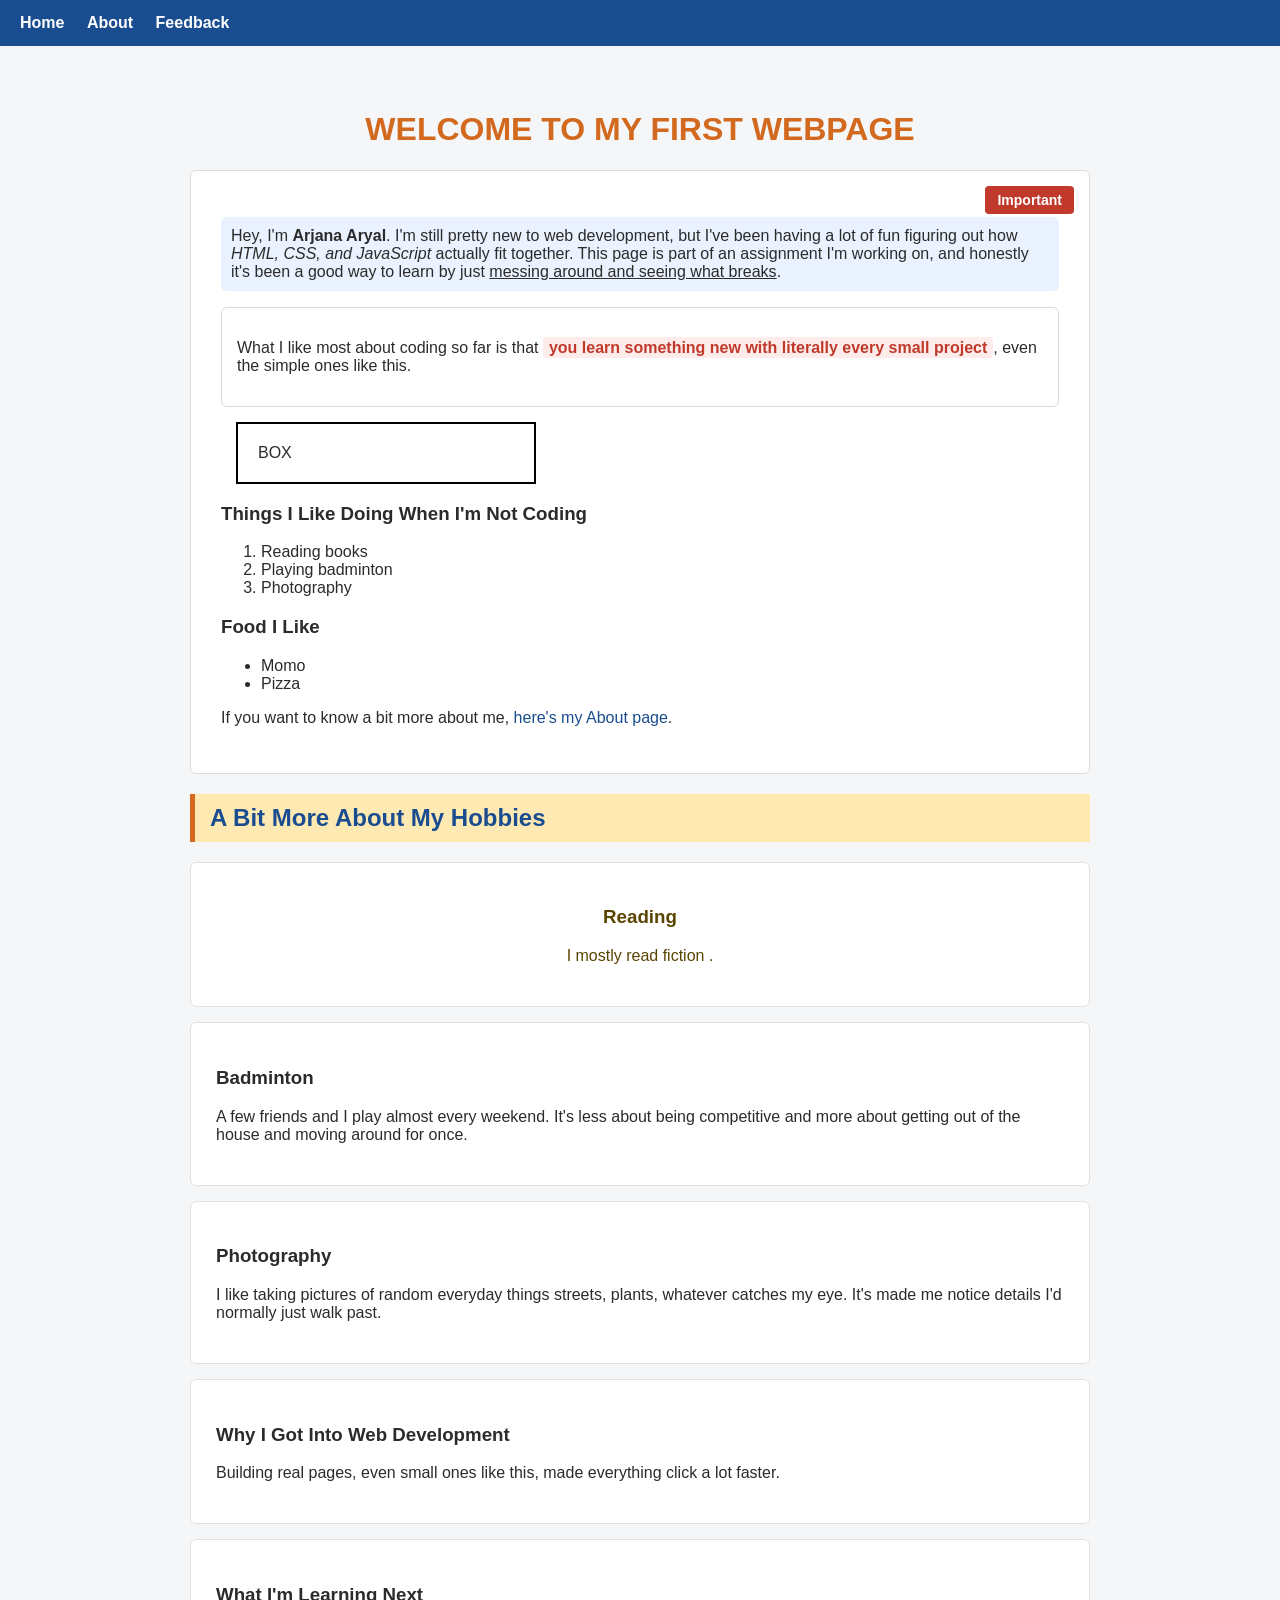
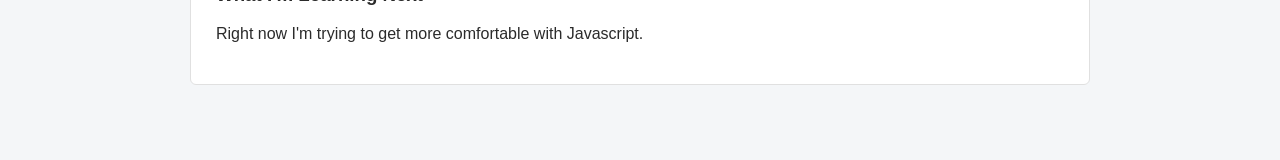
<file: index.html>
<!DOCTYPE html>
<html lang="en">
<head>
  <meta charset="UTF-8">
  <meta name="viewport" content="width=device-width, initial-scale=1.0">
  <title>My First Webpage</title>
  <link rel="stylesheet" href="css/style.css">

  <!-- Internal CSS - styles just the footer -->
  <style>
    .page-footer {
      text-align: center;
      color: #777777;
      font-size: 14px;
      padding: 20px;
    }
  </style>
</head>
<body>

  <!-- Fixed Navbar -->
  <nav class="fixed-navbar">
    <a href="index.html">Home</a>
    <a href="about.html">About</a>
    <a href="feedback.html">Feedback</a>
  </nav>

  <div class="page-content-offset">
    <div class="page-wrapper">

      <h1 id="main-heading">Welcome to My First Webpage</h1>

      <!-- Main content - relative position, reference for the absolute badge -->
      <div class="main-content">

        <span class="important-badge">Important</span>

        <p class="intro-text">
          Hey, I'm <strong>Arjana Aryal</strong>. I'm still pretty new to web development,
          but I've been having a lot of fun figuring out how <em>HTML, CSS, and JavaScript</em>
          actually fit together. This page is part of an assignment I'm working on, and
          honestly it's been a good way to learn by just <u>messing around and seeing what breaks</u>.
        </p>

        <div class="content-div">
          <p>
            What I like most about coding so far is that
            <span class="highlight-span">you learn something new with literally every small project</span>,
            even the simple ones like this.
          </p>
        </div>

        <div class="box-model-div">
          BOX
        </div>

        <h3>Things I Like Doing When I'm Not Coding</h3>
        <ol>
          <li>Reading books</li>
          <li>Playing badminton</li>
          <li>Photography</li>
        </ol>

        <h3>Food I Like</h3>
        <ul>
          <li>Momo</li>
          <li>Pizza</li>
        </ul>

        <!-- Inline CSS - one element only -->
        <p style="color: #006400; font-weight: bold;">
        
        </p>

        <p>
          If you want to know a bit more about me,
          <a href="about.html">here's my About page</a>.
        </p>
      </div>

      <!-- Sticky heading -->
      <h2 class="sticky-heading">A Bit More About My Hobbies</h2>

      <div class="scroll-section highlight-section">
        <h3>Reading</h3>
        <p>
          I mostly read fiction .
        </p>
      </div>

      <div class="scroll-section">
        <h3>Badminton</h3>
        <p>
          A few friends and I play almost every weekend. It's less about being competitive
          and more about getting out of the house and moving around for once.
        </p>
      </div>

      <div class="scroll-section">
        <h3>Photography</h3>
        <p>
          I like taking pictures of random everyday things streets, plants, whatever
          catches my eye. It's made me notice details I'd normally just walk past.
        </p>
      </div>

      <div class="scroll-section">
        <h3>Why I Got Into Web Development</h3>
        <p>
          Building real pages, even small ones like this, made everything click a lot faster.
        </p>
      </div>

      <div class="scroll-section">
        <h3>What I'm Learning Next</h3>
        <p>
          Right now I'm trying to get more comfortable with Javascript.
        </p>
      </div>

    </div>

    <footer class="page-footer">
    </footer>
  </div>

</body>
</html>
</file>
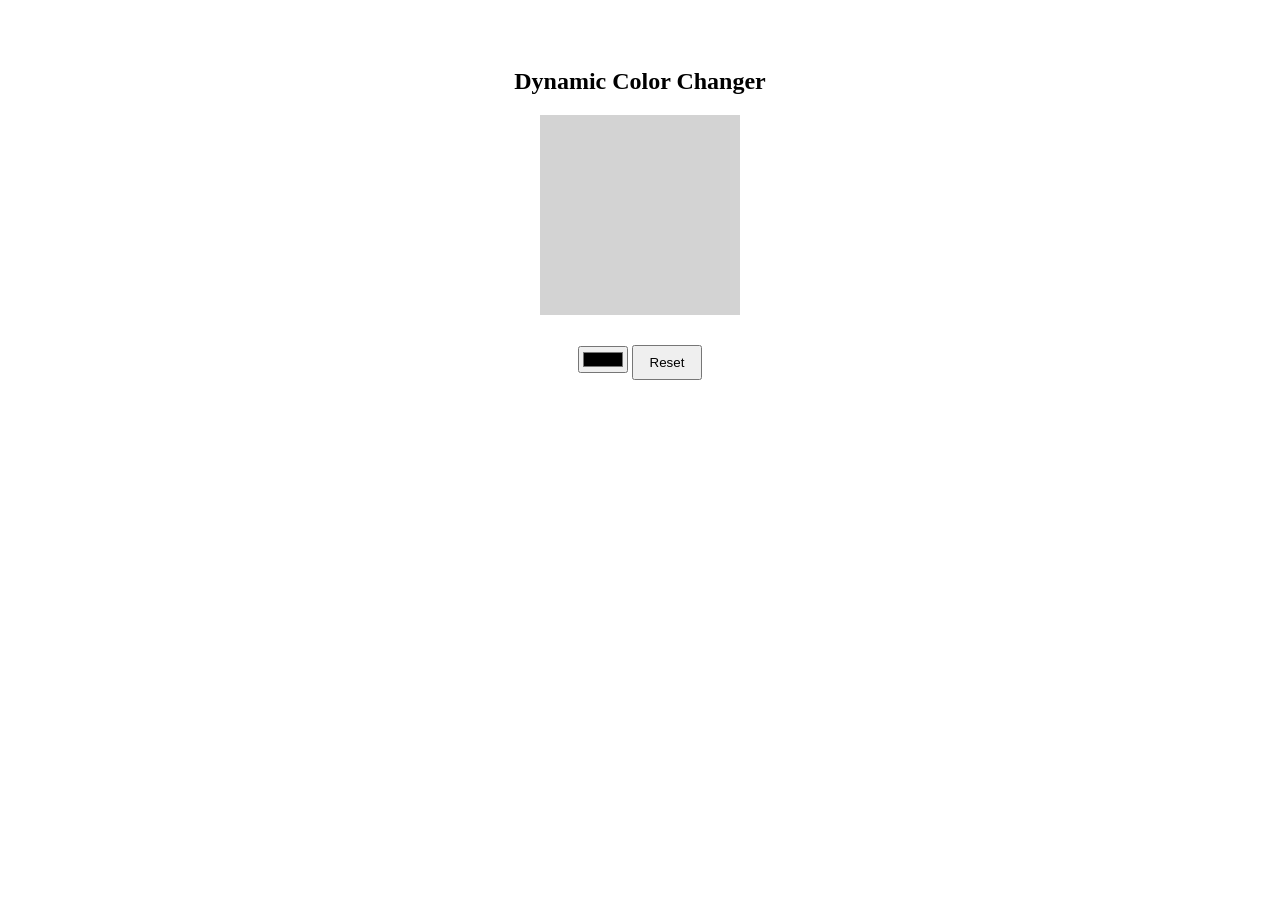
<file: js/index.html>
<!DOCTYPE html>
<html lang="en">
<head>
  <meta charset="UTF-8">
  <title>Dynamic Color Changer</title>
  <style>
    body {
      font-family: "Times New Roman", Times, serif;
      text-align: center;
      padding: 40px;
    }

    #colorBox {
      width: 200px;
      height: 200px;
      background-color: lightgray;
      margin: 20px auto;
      transition: background-color 0.3s ease;
    }

    button {
      padding: 8px 16px;
      margin-top: 10px;
    }
  </style>
</head>
<body>

  <h2>Dynamic Color Changer</h2>

  <div id="colorBox"></div>

  <input type="color" id="colorInput">
  <button id="resetBtn">Reset</button>

  <script>
    const colorBox = document.getElementById("colorBox");
    const colorInput = document.getElementById("colorInput");
    const resetBtn = document.getElementById("resetBtn");

    const defaultColor = "lightgray";

    colorInput.addEventListener("input", function () {
      colorBox.style.backgroundColor = colorInput.value;
    });

    resetBtn.addEventListener("click", function () {
      colorBox.style.backgroundColor = defaultColor;
    });
  </script>

</body>
</html>
</file>
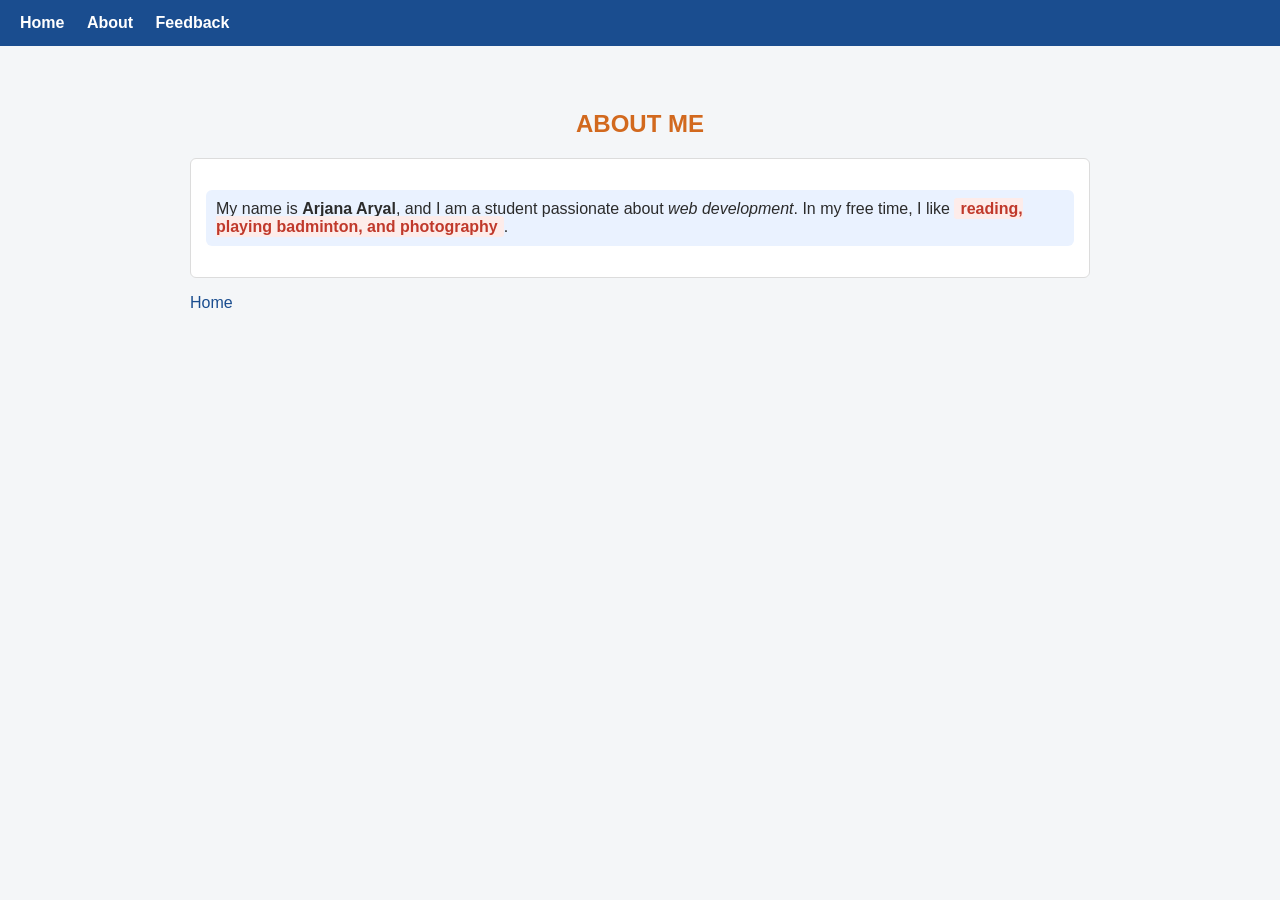
<file: about.html>
<!DOCTYPE html>
<html lang="en">
<head>
  <meta charset="UTF-8">
  <meta name="viewport" content="width=device-width, initial-scale=1.0">
  <title>About Me</title>
  <link rel="stylesheet" href="css/style.css">
</head>
<body>

  <nav class="fixed-navbar">
    <a href="index.html">Home</a>
    <a href="about.html">About</a>
    <a href="feedback.html">Feedback</a>
  </nav>

  <div class="page-content-offset">
    <div class="page-wrapper">

      <h2 id="main-heading">About Me</h2>

      <div class="content-div">
        <p class="intro-text">
          My name is <strong>Arjana Aryal</strong>, and I am a student passionate about
          <em>web development</em>. In my free time, I like
          <span class="highlight-span">reading, playing badminton, and photography</span>.
        </p>
      </div>

      <p>
        <a href="index.html">Home</a>
      </p>

    </div>
  </div>

</body>
</html>
</file>
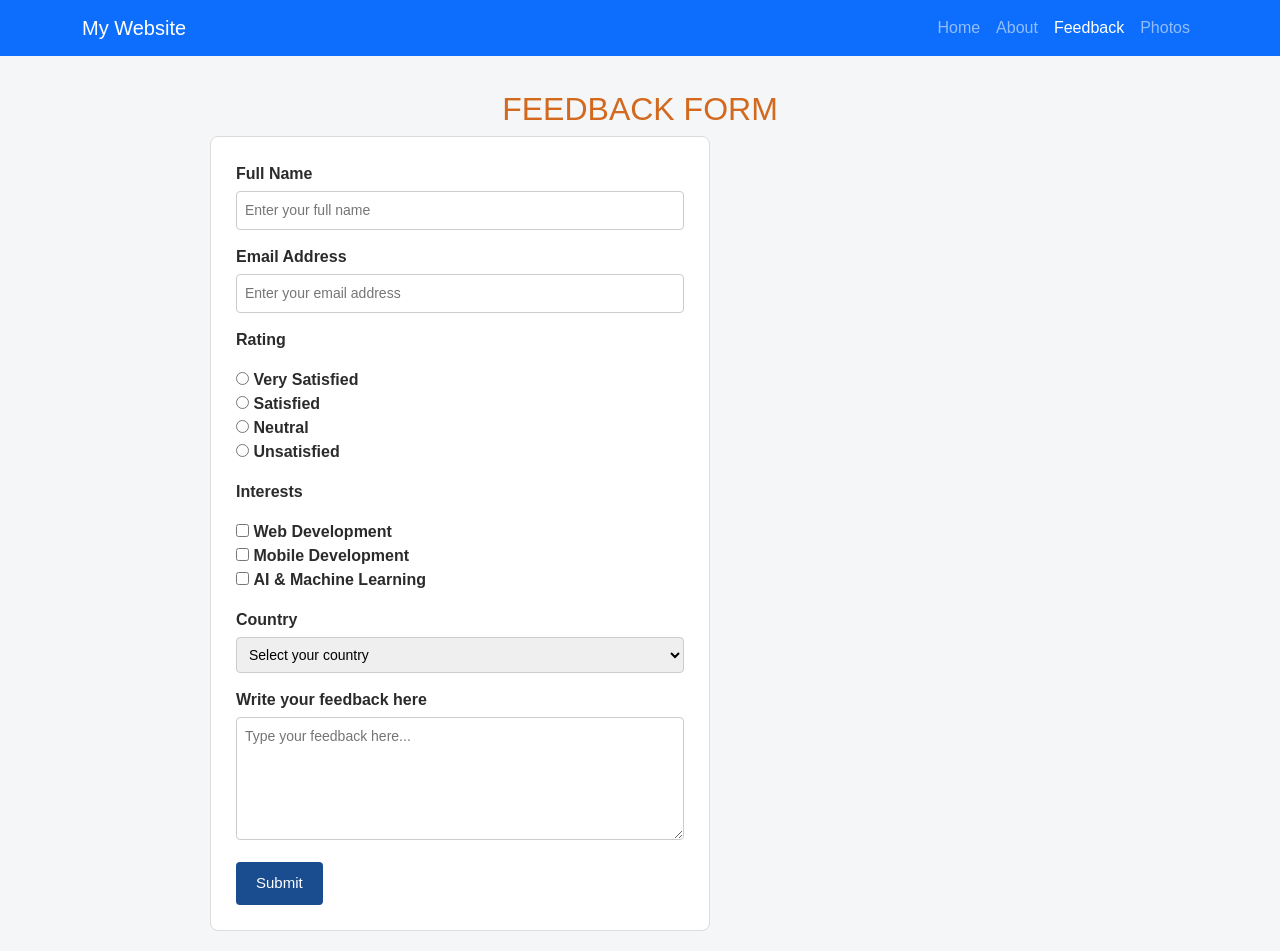
<file: feebback.html>
<!DOCTYPE html>
<html lang="en">
<head>
  <meta charset="UTF-8">
  <meta name="viewport" content="width=device-width, initial-scale=1.0">
  <title>Feedback Form</title>
  <link href="https://cdn.jsdelivr.net/npm/bootstrap@5.3.3/dist/css/bootstrap.min.css" rel="stylesheet">
  <link rel="stylesheet" href="css/style.css">
</head>
<body>

  <nav class="navbar navbar-expand-lg navbar-dark bg-primary fixed-top">
    <div class="container">
      <a class="navbar-brand" href="index.html">My Website</a>
      <button class="navbar-toggler" type="button" data-bs-toggle="collapse" data-bs-target="#navMenu">
        <span class="navbar-toggler-icon"></span>
      </button>
      <div class="collapse navbar-collapse" id="navMenu">
        <ul class="navbar-nav ms-auto">
          <li class="nav-item"><a class="nav-link" href="index.html">Home</a></li>
          <li class="nav-item"><a class="nav-link" href="about.html">About</a></li>
          <li class="nav-item"><a class="nav-link active" href="feedback.html">Feedback</a></li>
          <li class="nav-item"><a class="nav-link" href="photos.html">Photos</a></li>
        </ul>
      </div>
    </div>
  </nav>

  <div class="page-content-offset">
    <div class="page-wrapper">

      <h2 id="main-heading">Feedback Form</h2>

      <form class="feedback-form" action="#" method="post">

        <label for="fullName">Full Name</label>
        <input type="text" id="fullName" name="fullName"
               placeholder="Enter your full name" required minlength="2" maxlength="50">

        <label for="email">Email Address</label>
        <input type="email" id="email" name="email" placeholder="Enter your email address" required>

        <p><strong>Rating</strong></p>
        <p>
          <input type="radio" name="rating" id="veryStatisfied" value="Very Satisfied" required>
          <label for="veryStatisfied" style="display:inline;">Very Satisfied</label><br>

          <input type="radio" name="rating" id="satisfied" value="Satisfied">
          <label for="satisfied" style="display:inline;">Satisfied</label><br>

          <input type="radio" name="rating" id="neutral" value="Neutral">
          <label for="neutral" style="display:inline;">Neutral</label><br>

          <input type="radio" name="rating" id="unsatisfied" value="Unsatisfied">
          <label for="unsatisfied" style="display:inline;">Unsatisfied</label>
        </p>

        <p><strong>Interests</strong></p>
        <p>
          <input type="checkbox" name="interests" id="webDev" value="Web Development">
          <label for="webDev" style="display:inline;">Web Development</label><br>

          <input type="checkbox" name="interests" id="mobileDev" value="Mobile Development">
          <label for="mobileDev" style="display:inline;">Mobile Development</label><br>

          <input type="checkbox" name="interests" id="aiMl" value="AI & Machine Learning">
          <label for="aiMl" style="display:inline;">AI &amp; Machine Learning</label>
        </p>

        <label for="country">Country</label>
        <select id="country" name="country" required>
          <option value="" disabled selected>Select your country</option>
          <option value="Nepal">Nepal</option>
          <option value="India">India</option>
          <option value="United States">United States</option>
          <option value="United Kingdom">United Kingdom</option>
          <option value="Australia">Australia</option>
        </select>

        <label for="feedbackMessage">Write your feedback here</label>
        <textarea id="feedbackMessage" name="feedbackMessage" rows="5"
                  placeholder="Type your feedback here..." minlength="10" maxlength="500" required></textarea>

        <button type="submit">Submit</button>

      </form>

    </div>
  </div>

  <script src="https://cdn.jsdelivr.net/npm/bootstrap@5.3.3/dist/js/bootstrap.bundle.min.js"></script>
</body>
</html>
</file>
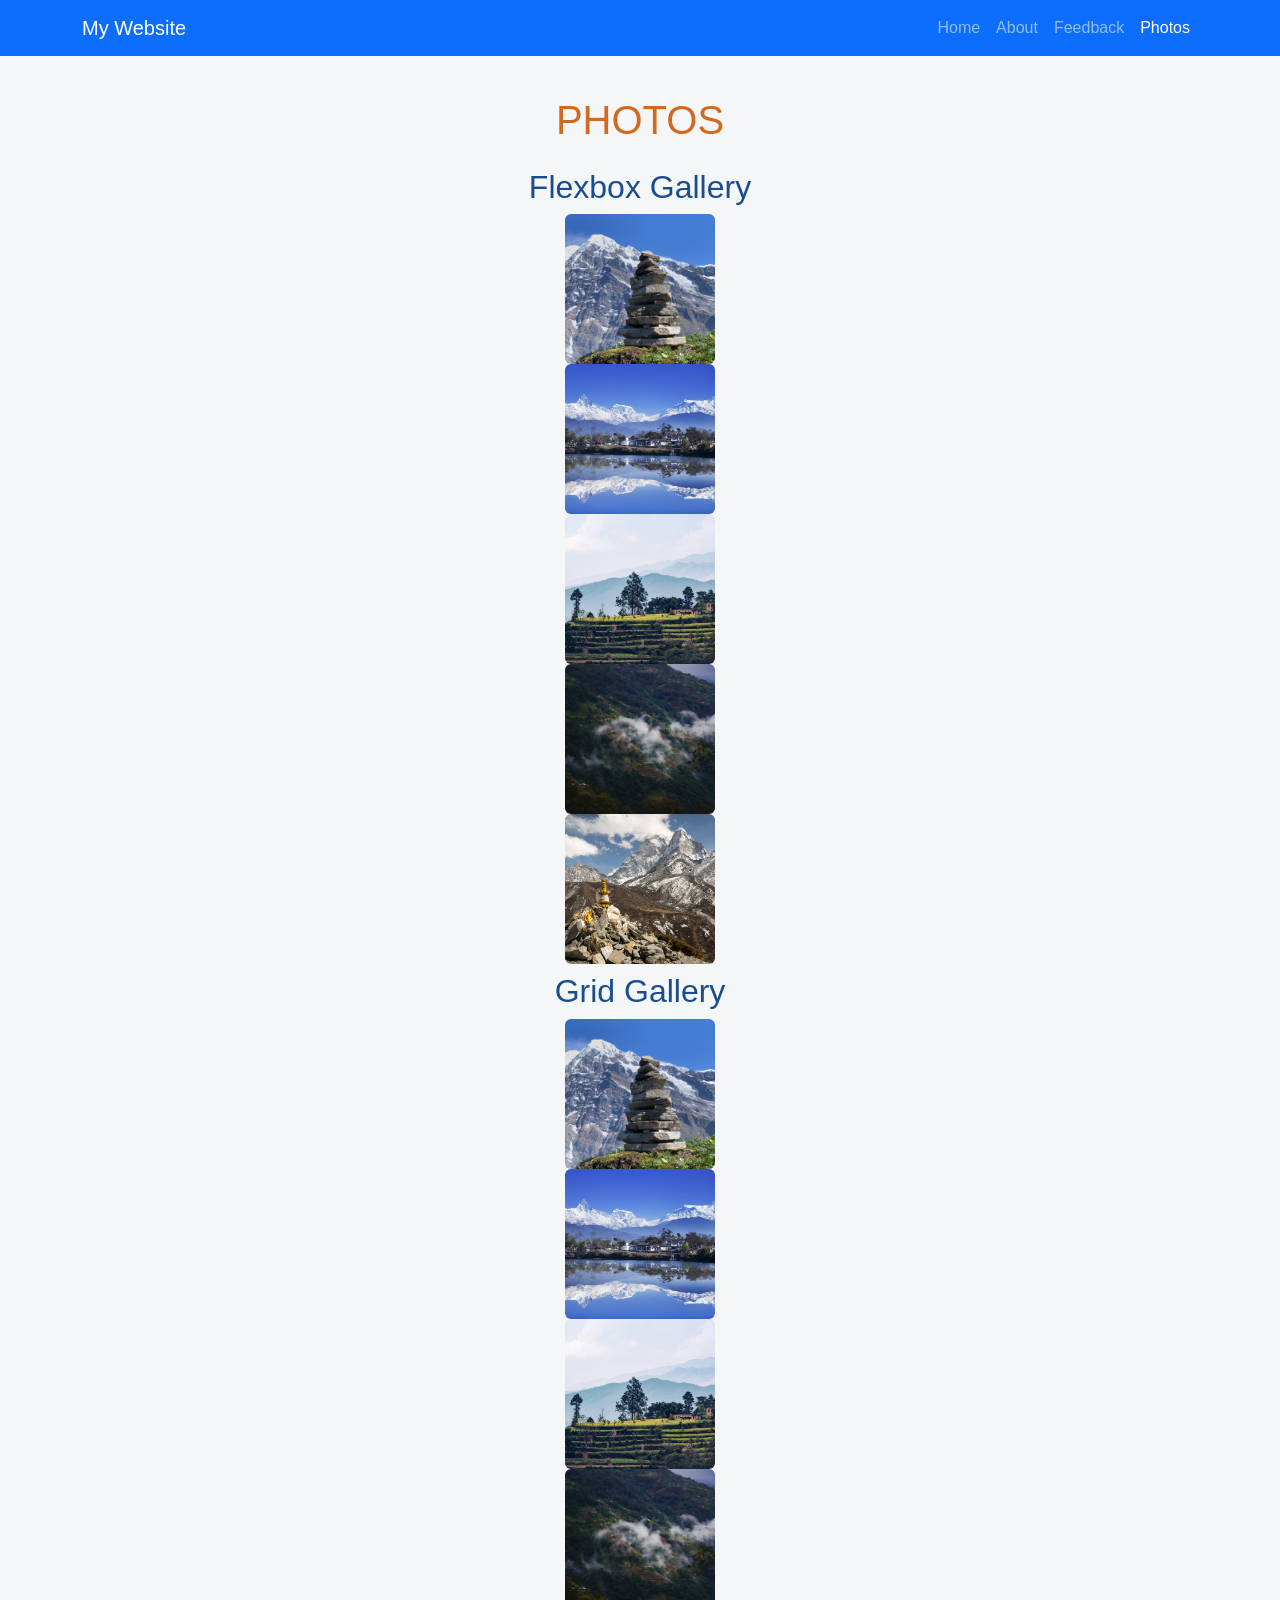
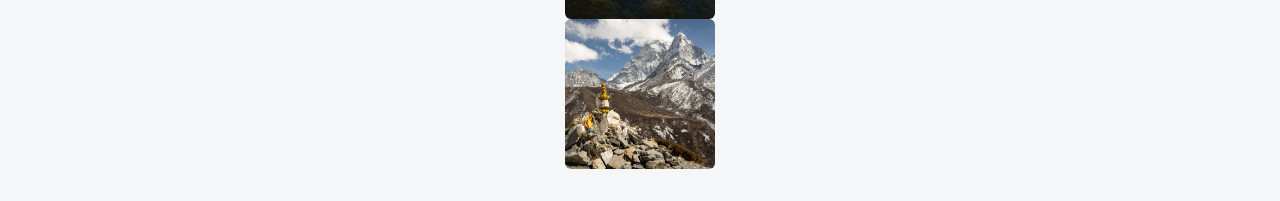
<file: photo.html>
<!DOCTYPE html>
<html lang="en">
<head>
  <meta charset="UTF-8">
  <meta name="viewport" content="width=device-width, initial-scale=1.0">
  <title>Photos</title>
  <link href="https://cdn.jsdelivr.net/npm/bootstrap@5.3.3/dist/css/bootstrap.min.css" rel="stylesheet">
  <link rel="stylesheet" href="css/style.css">
</head>
<body>

  <nav class="navbar navbar-expand-lg navbar-dark bg-primary fixed-top">
    <div class="container">
      <a class="navbar-brand" href="index.html">My Website</a>
      <button class="navbar-toggler" type="button" data-bs-toggle="collapse" data-bs-target="#navMenu">
        <span class="navbar-toggler-icon"></span>
      </button>
      <div class="collapse navbar-collapse" id="navMenu">
        <ul class="navbar-nav ms-auto">
          <li class="nav-item"><a class="nav-link" href="index.html">Home</a></li>
          <li class="nav-item"><a class="nav-link" href="about.html">About</a></li>
          <li class="nav-item"><a class="nav-link" href="feedback.html">Feedback</a></li>
          <li class="nav-item"><a class="nav-link active" href="photos.html">Photos</a></li>
        </ul>
      </div>
    </div>
  </nav>

  <div style="margin-top: 80px;">

    <h1 id="main-heading" class="text-center p-3">Photos</h1>

    <div class="gallery-section">
      <h2 class="text-center m-2">Flexbox Gallery</h2>
      <div class="photos-flex">
        <div class="photo-item"><img src="images/photo1.jpg" alt="Photo 1"></div>
        <div class="photo-item"><img src="images/photo2.jpg" alt="Photo 2"></div>
        <div class="photo-item"><img src="images/photo3.jpg" alt="Photo 3"></div>
        <div class="photo-item"><img src="images/photo4.jpg" alt="Photo 4"></div>
        <div class="photo-item"><img src="images/photo5.jpg" alt="Photo 5"></div>
      </div>
    </div>

    <div class="gallery-section">
      <h2 class="text-center m-2">Grid Gallery</h2>
      <div class="photos-grid">
        <img src="images/photo1.jpg" alt="Photo 1">
        <img src="images/photo2.jpg" alt="Photo 2">
        <img src="images/photo3.jpg" alt="Photo 3">
        <img src="images/photo4.jpg" alt="Photo 4">
        <img src="images/photo5.jpg" alt="Photo 5">
      </div>
    </div>

    <footer class="text-center p-3" style="color:#777; font-size:14px;">
    </footer>

  </div>

  <script src="https://cdn.jsdelivr.net/npm/bootstrap@5.3.3/dist/js/bootstrap.bundle.min.js"></script>
</body>
</html>
</file>
<file: css/style.css>
/* ---------- Page-wide basics ---------- */
body {
  background-color: #f4f6f8;
  font-family: "Segoe UI", Arial, sans-serif;
  margin: 0;
  padding: 0;
  color: #2b2b2b;
}

h1, h2 {
  color: #1a4d8f;
}

/* ---------- Element selector ---------- */
p {
  font-size: 16px;
}

/* ---------- Class selector ---------- */
.intro-text {
  background-color: #eaf2ff;
  padding: 10px;
  border-radius: 6px;
  text-align: left;
}

/* ---------- ID selector ---------- */
#main-heading {
  color: #d2691e;
  text-align: center;
  text-transform: uppercase;
}

/* ---------- Text, color, background ---------- */
.highlight-section {
  background-color: #fff3cd;
  color: #5a4500;
  text-align: center;
  padding: 15px;
  margin: 20px 0;
  border-radius: 6px;
}

/* ---------- Box model ---------- */
.box-model-div {
  width: 300px;
  padding: 20px;
  border: 2px solid black;
  margin: 15px;
  box-sizing: border-box;
  background-color: #ffffff;
}

/* ---------- Div and span ---------- */
.content-div {
  background-color: #ffffff;
  padding: 15px;
  margin: 15px 0;
  border: 1px solid #dcdcdc;
  border-radius: 6px;
}

.highlight-span {
  color: #c0392b;
  font-weight: bold;
  background-color: #fdecea;
  padding: 2px 6px;
  border-radius: 3px;
}

.page-wrapper {
  max-width: 900px;
  margin: 0 auto;
  padding: 20px;
}

a {
  color: #1a4d8f;
  text-decoration: none;
}

/* ===================== CSS POSITIONING ===================== */

/* Fixed navbar */
.fixed-navbar {
  position: fixed;
  top: 0;
  left: 0;
  width: 100%;
  background-color: #1a4d8f;
  padding: 14px 20px;
  z-index: 1000;
  box-sizing: border-box;
}

.fixed-navbar a {
  color: #ffffff;
  margin-right: 18px;
  font-weight: bold;
}

/* Push content down so it isn't hidden under the fixed navbar */
.page-content-offset {
  margin-top: 70px;
}

/* Relative position - reference container for the absolute badge */
.main-content {
  position: relative;
  background-color: #ffffff;
  padding: 30px;
  margin: 20px auto;
  max-width: 850px;
  border: 1px solid #dcdcdc;
  border-radius: 6px;
}

/* Absolute element inside the relative container */
.important-badge {
  position: absolute;
  top: 15px;
  right: 15px;
  background-color: #c0392b;
  color: #ffffff;
  padding: 6px 12px;
  border-radius: 4px;
  font-size: 14px;
  font-weight: bold;
}

/* Sticky heading */
.sticky-heading {
  position: sticky;
  top: 80px;
  background-color: #ffe9b3;
  padding: 10px 15px;
  border-left: 5px solid #d2691e;
  z-index: 500;
}

/* Extra scrollable sections */
.scroll-section {
  padding: 25px;
  margin: 15px auto;
  max-width: 850px;
  background-color: #ffffff;
  border: 1px solid #e0e0e0;
  border-radius: 6px;
}

/* ===================== FORM STYLING ===================== */
.feedback-form {
  background-color: #ffffff;
  padding: 25px;
  border-radius: 8px;
  border: 1px solid #dcdcdc;
  max-width: 500px;
}

.feedback-form label {
  display: block;
  margin-bottom: 5px;
  font-weight: bold;
}

.feedback-form input[type="text"],
.feedback-form input[type="email"],
.feedback-form select,
.feedback-form textarea {
  width: 100%;
  padding: 8px;
  margin-bottom: 15px;
  border: 1px solid #ccc;
  border-radius: 4px;
  box-sizing: border-box;
  font-family: inherit;
  font-size: 14px;
}

.feedback-form button {
  background-color: #1a4d8f;
  color: #ffffff;
  border: none;
  padding: 10px 20px;
  border-radius: 4px;
  font-size: 15px;
  cursor: pointer;
}

.feedback-form button:hover {
  background-color: #143d70;
}


.photos-flex img {
  width: 150px;
  height: 150px;
  object-fit: cover;
  border-radius: 6px;
  display: block;
  margin: 0 auto;
}

.photos-grid img {
  width: 150px;
  height: 150px;
  object-fit: cover;
  border-radius: 6px;
  display: block;
  margin: 0 auto;
}
</file>
